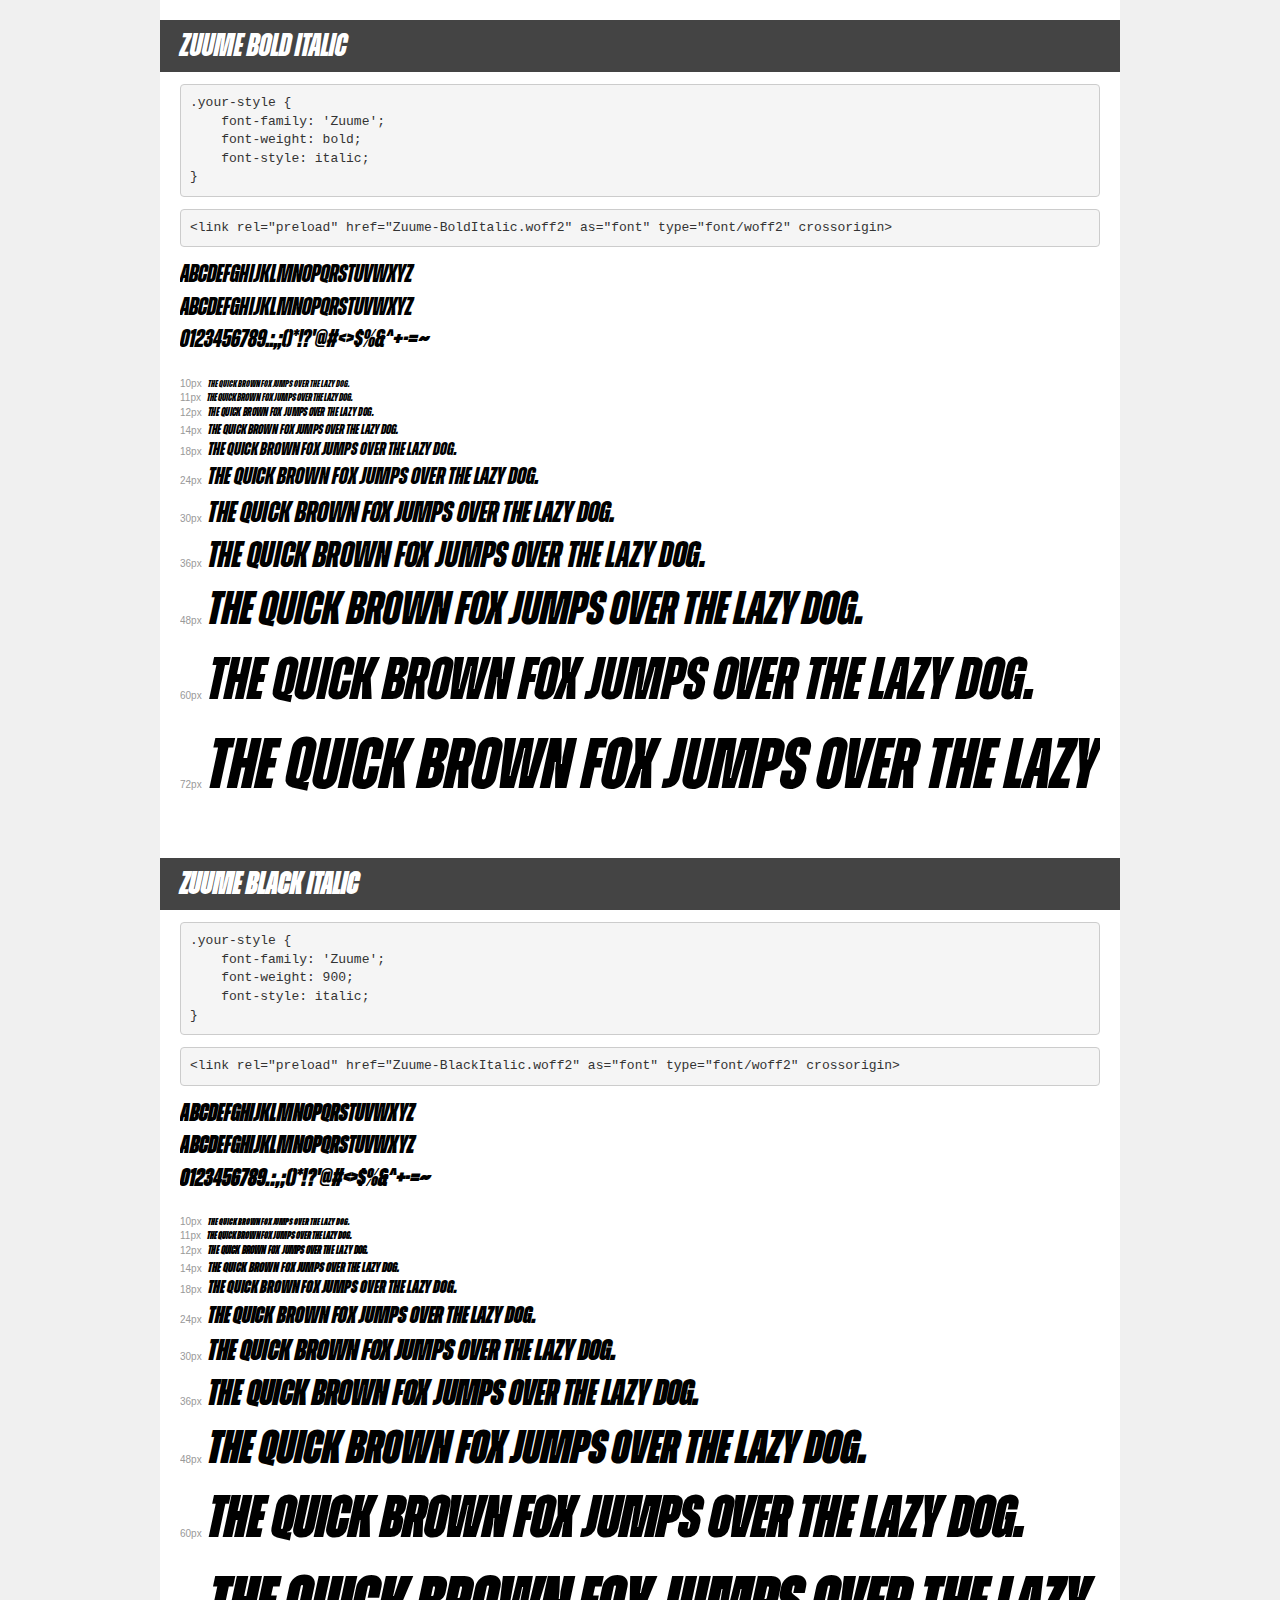
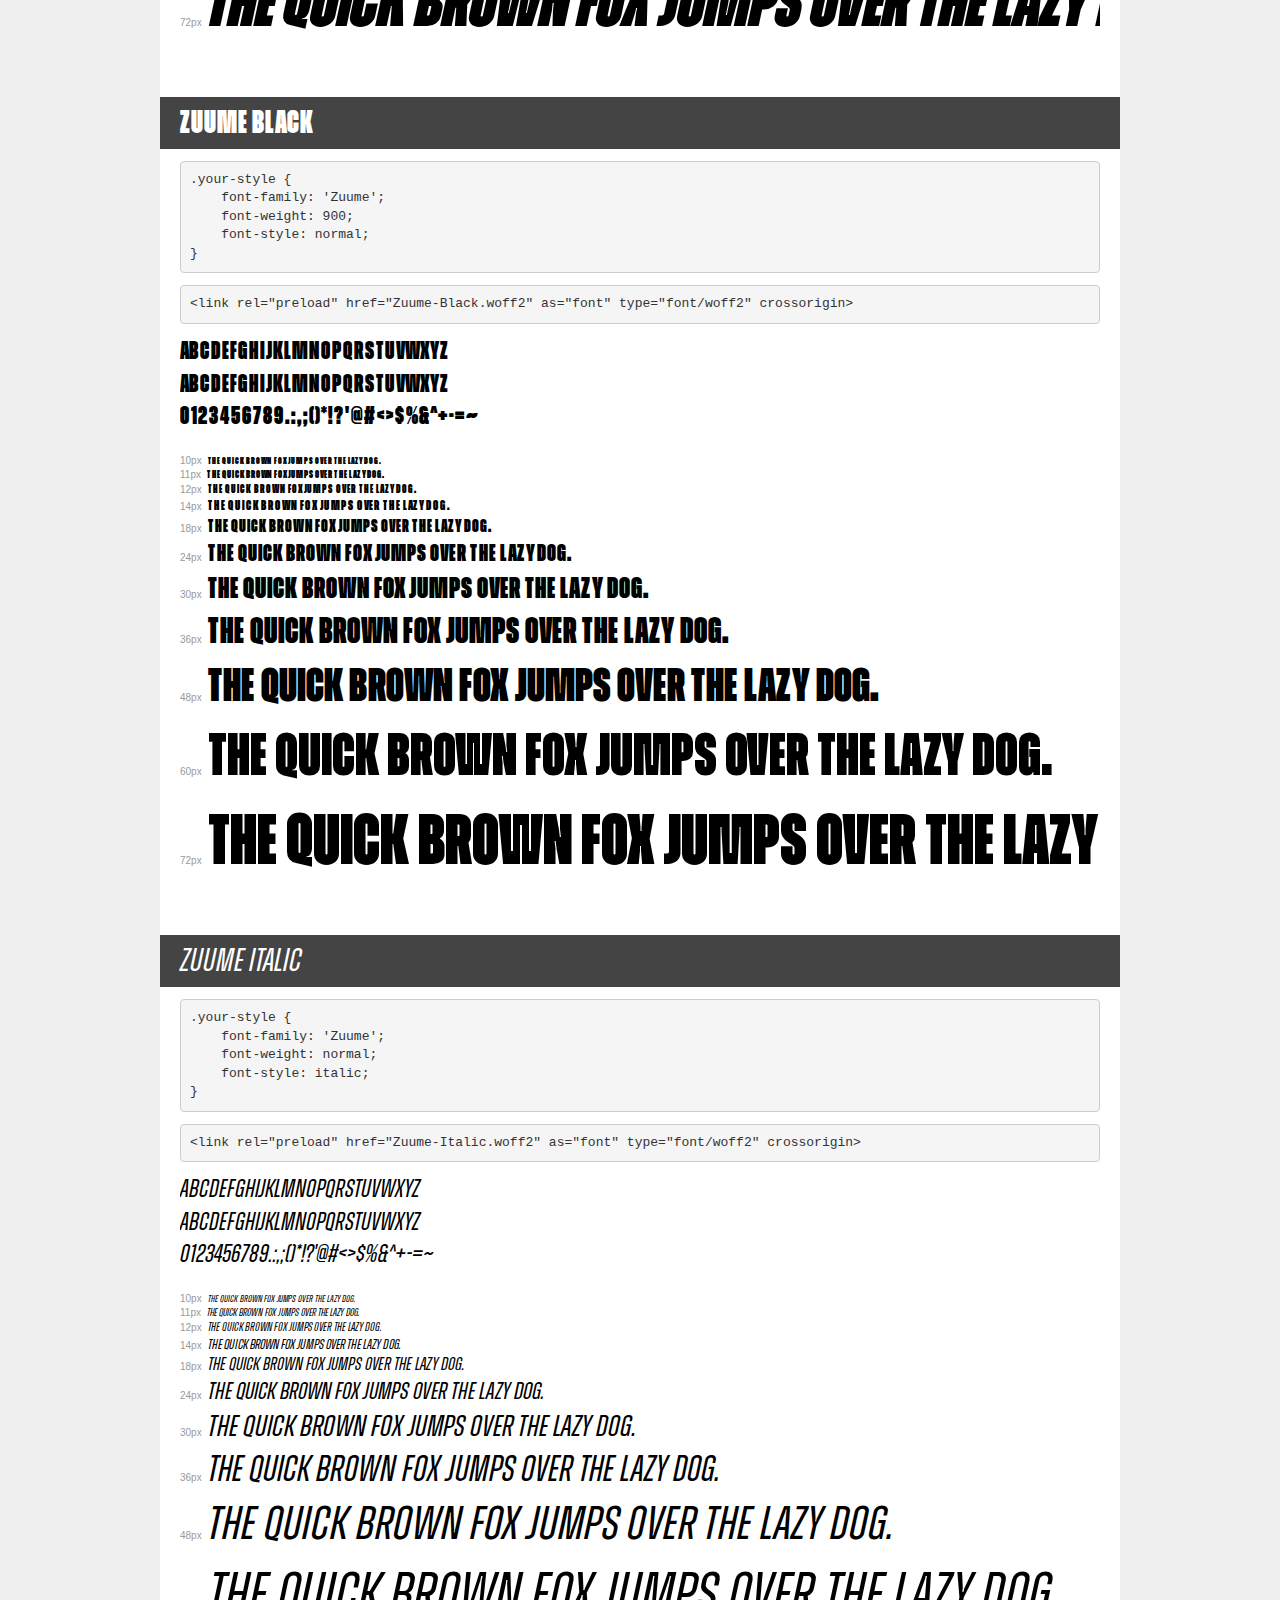
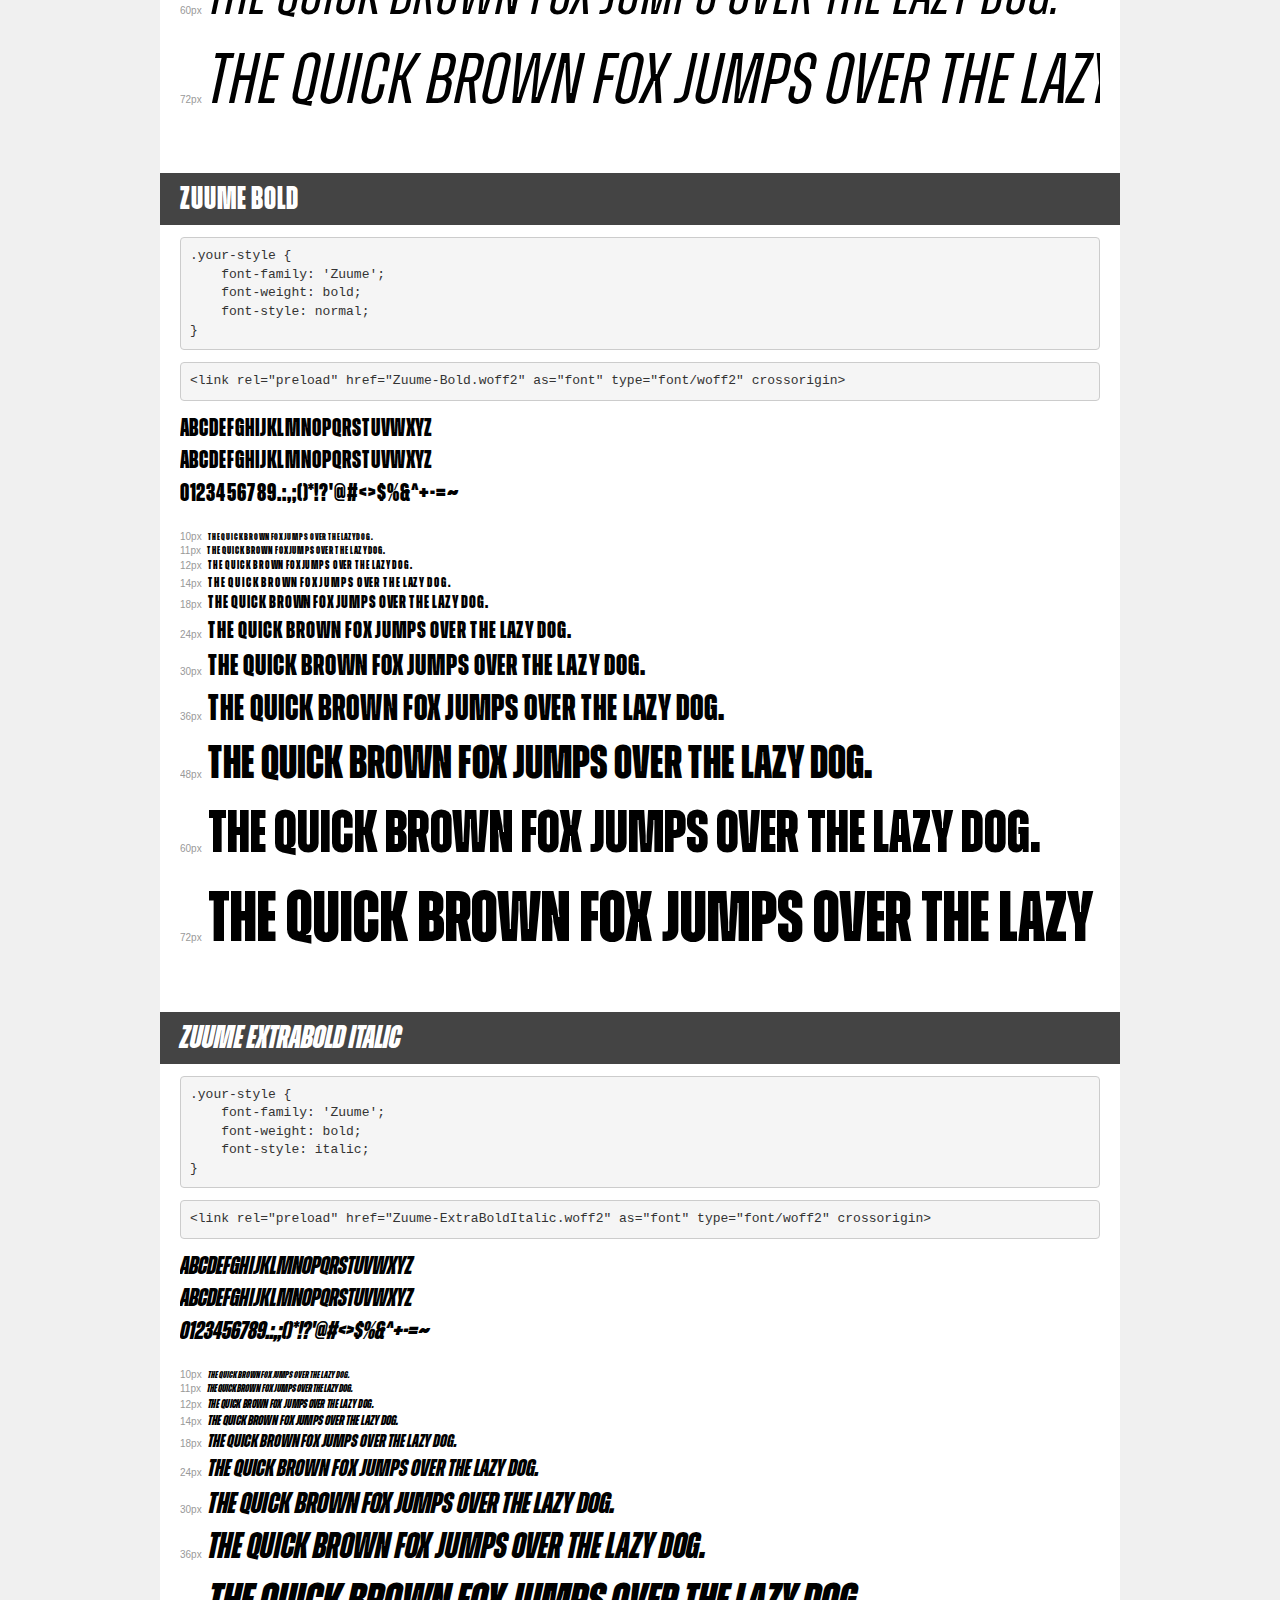
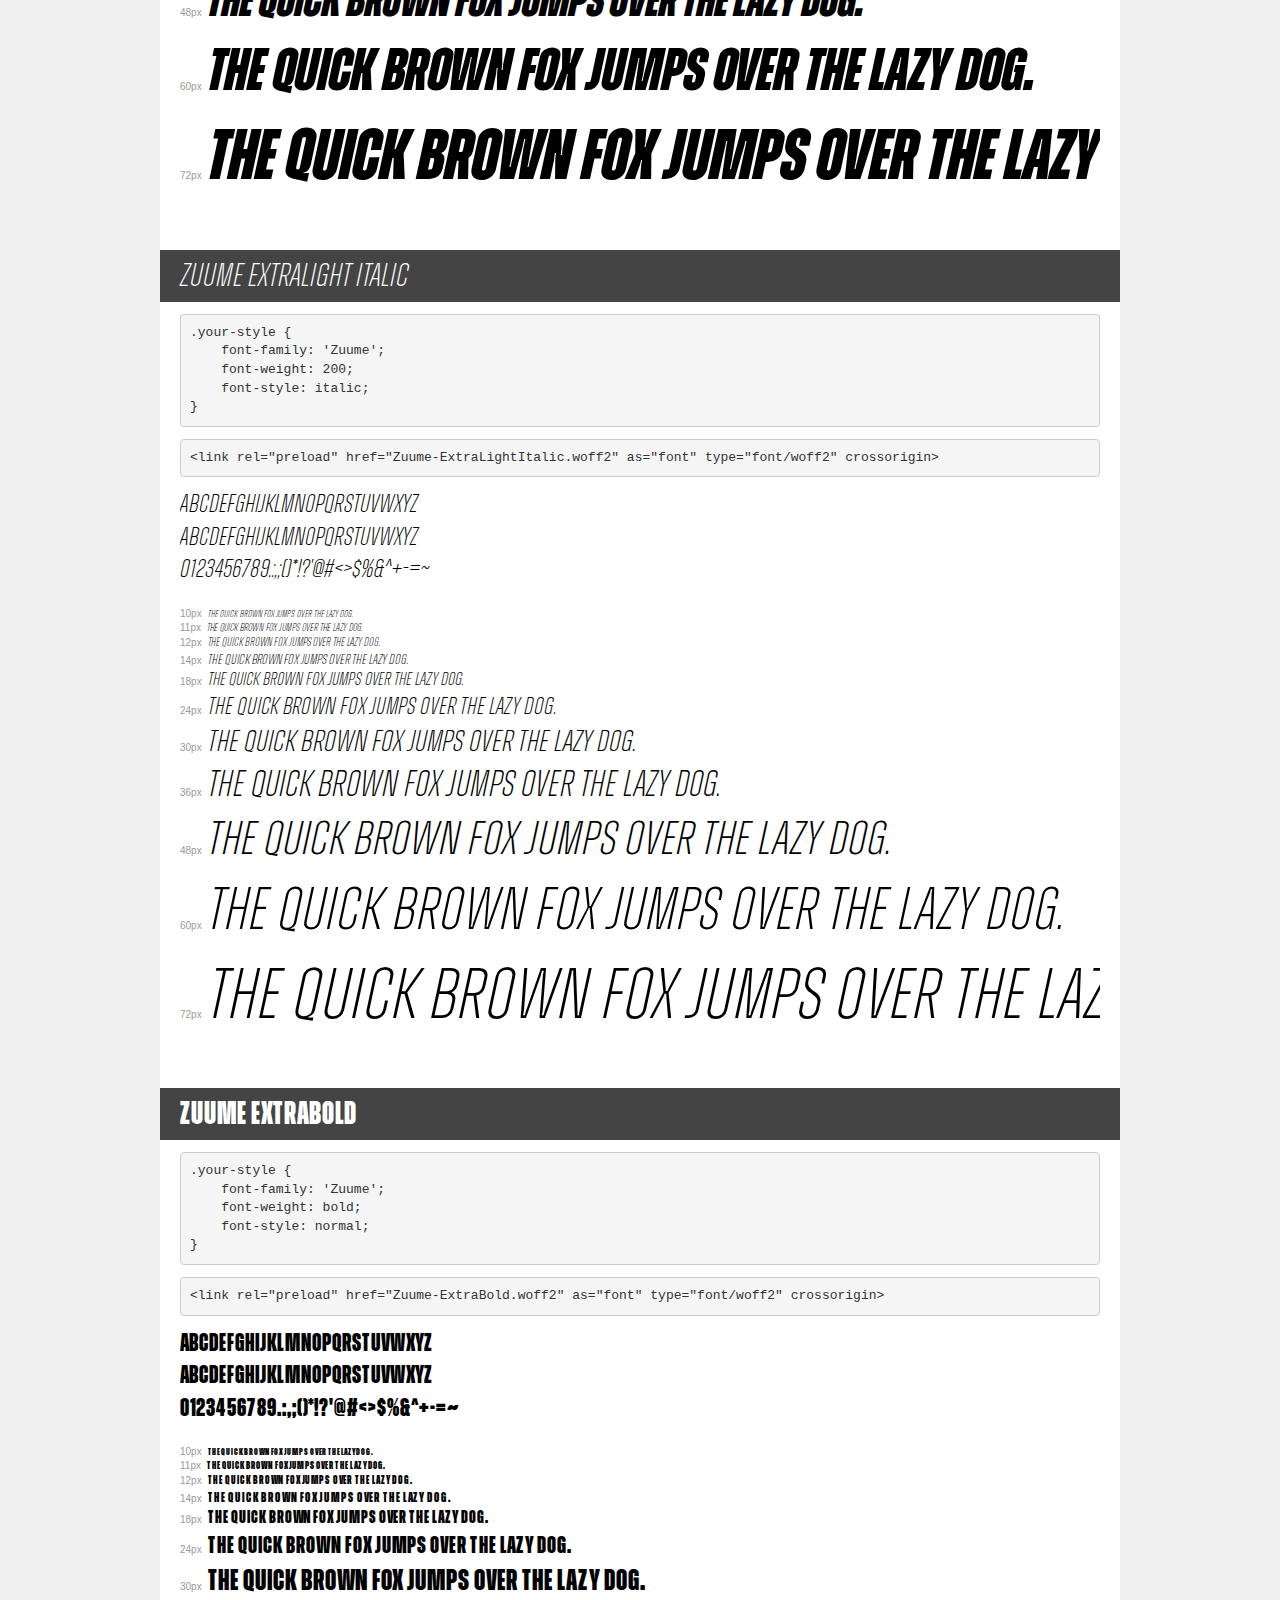
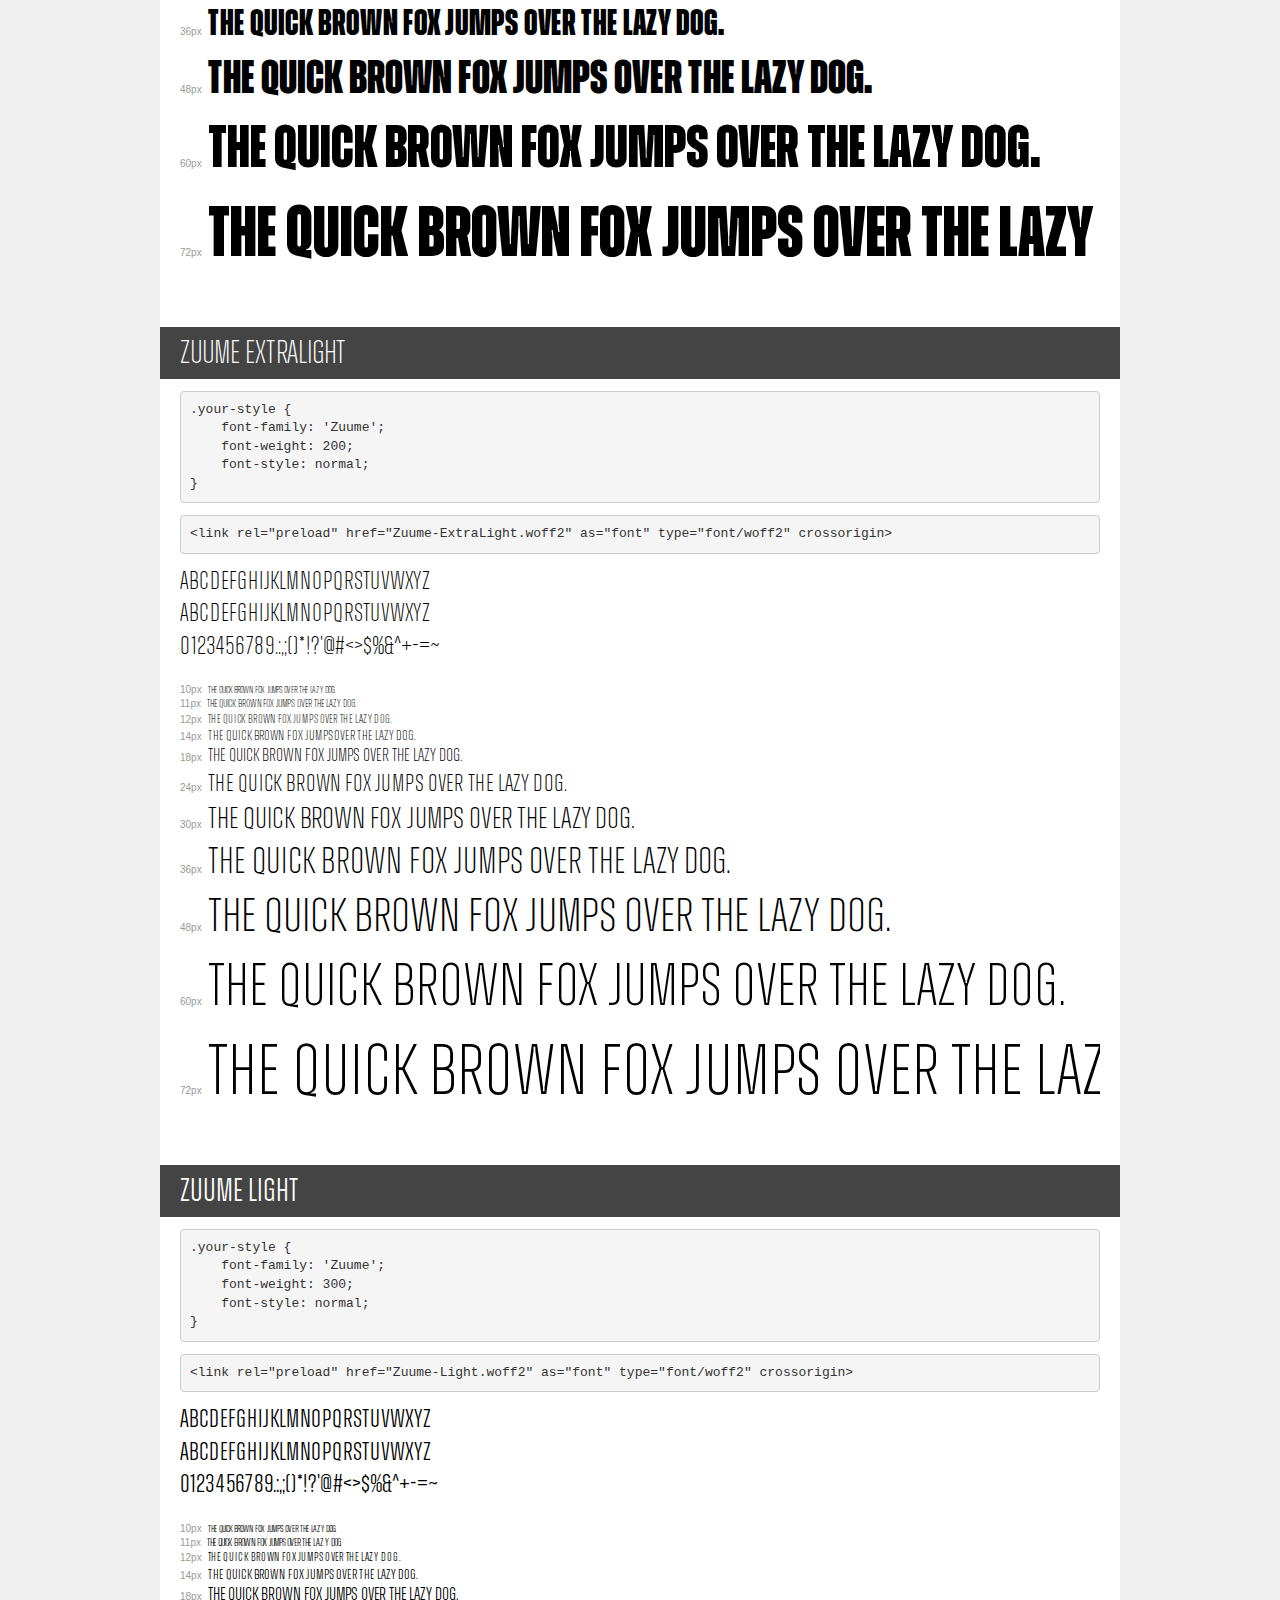
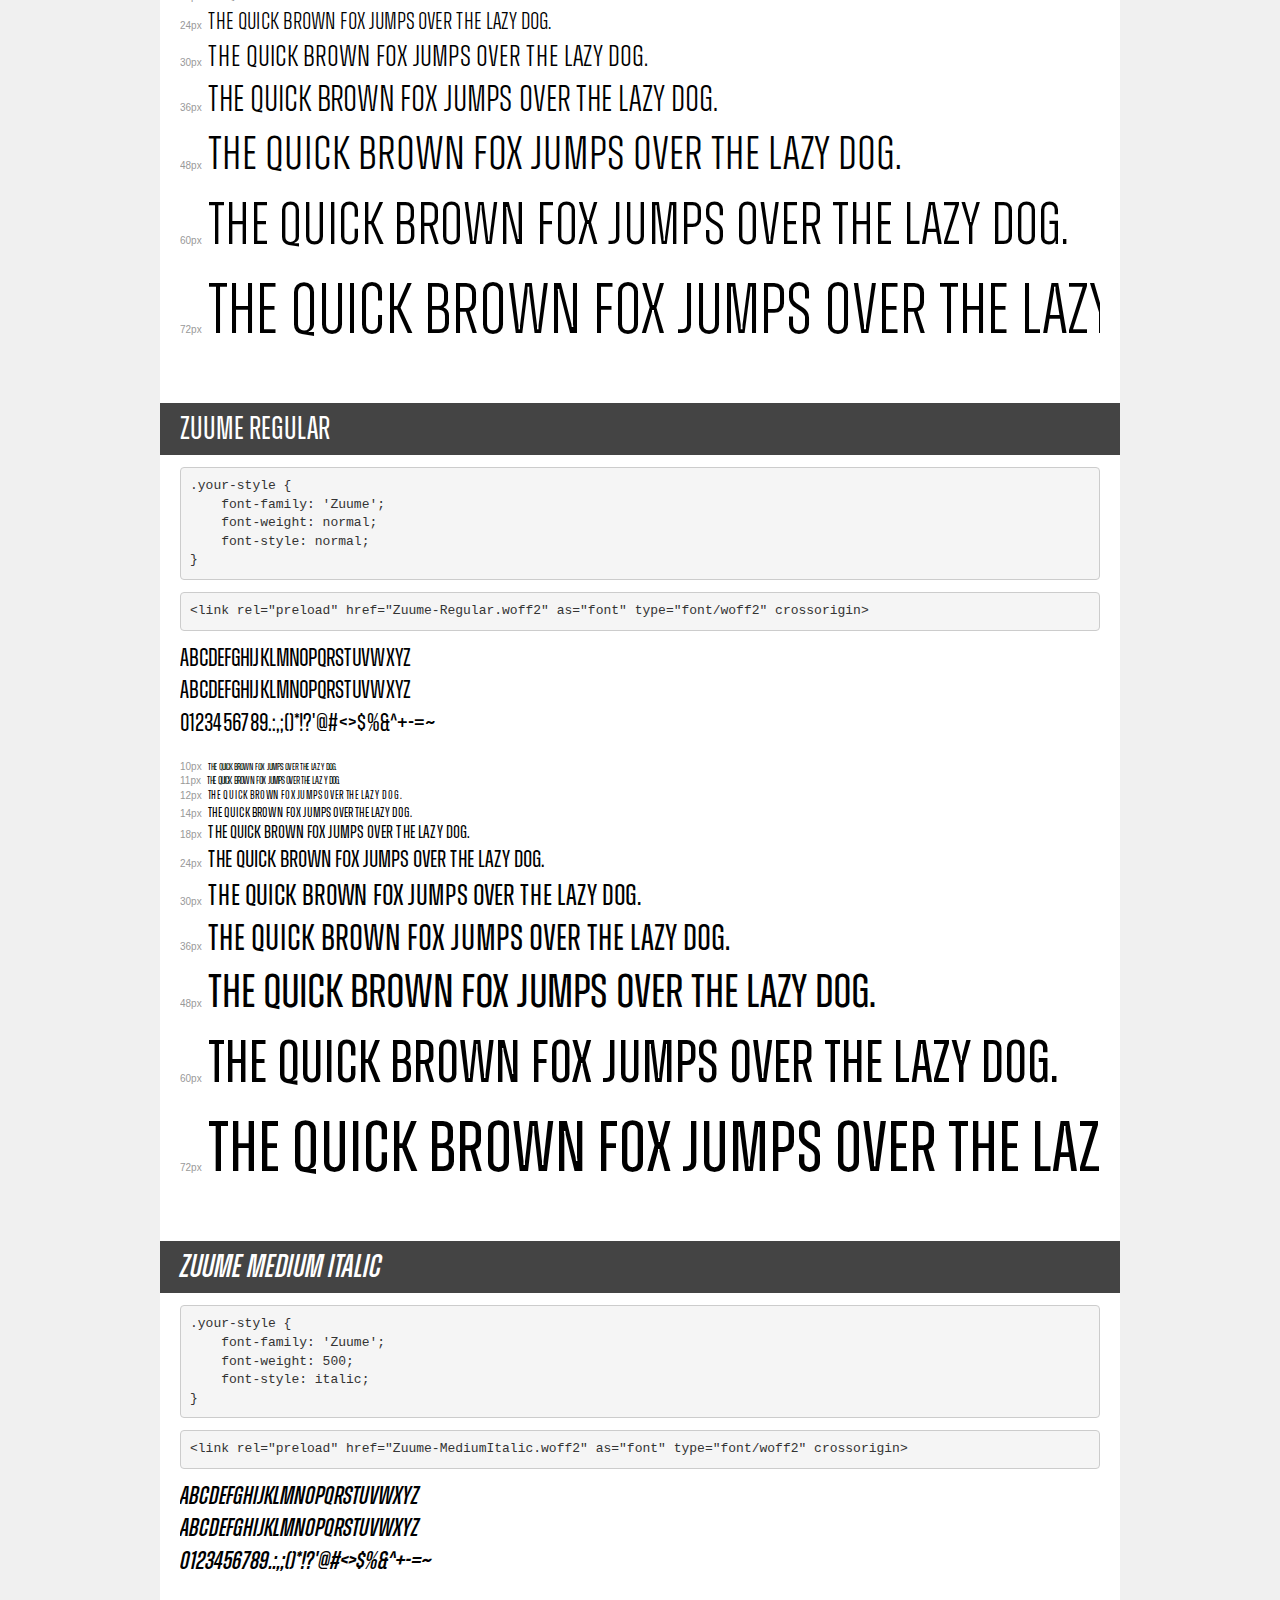
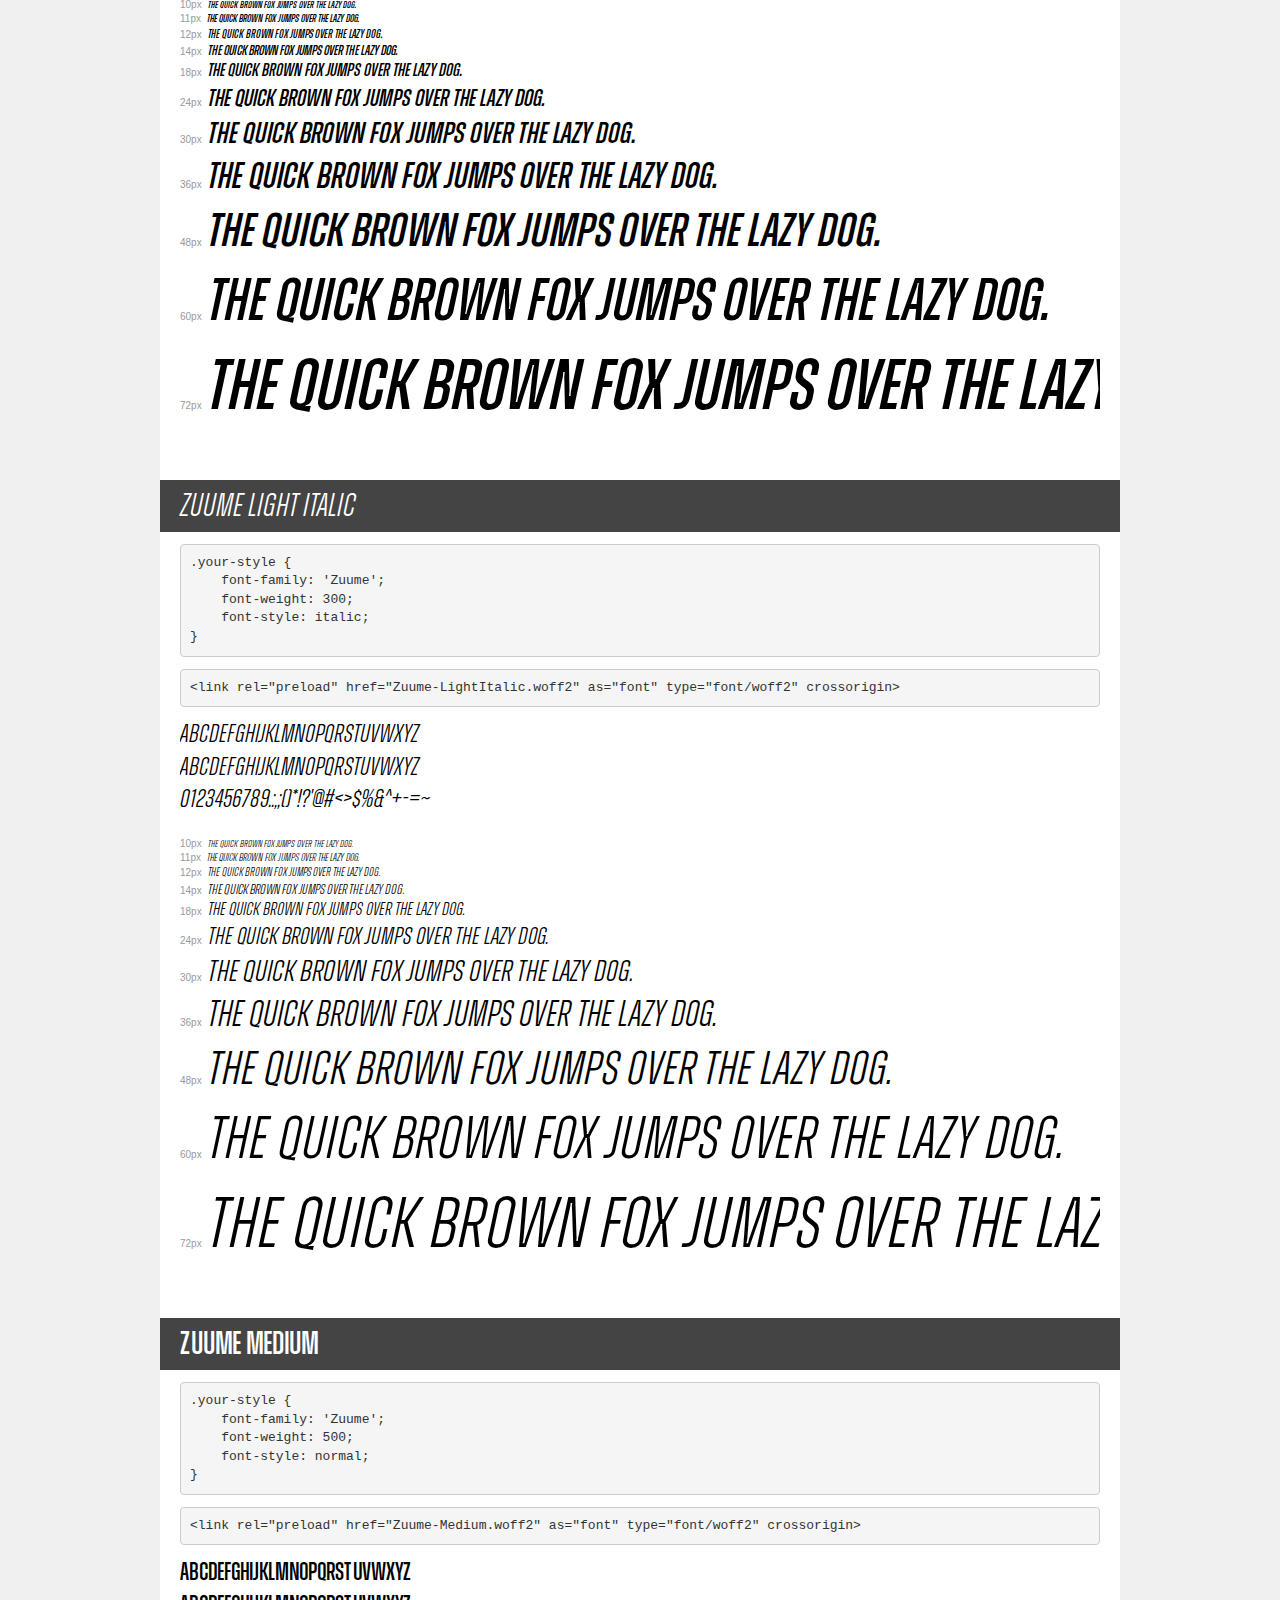
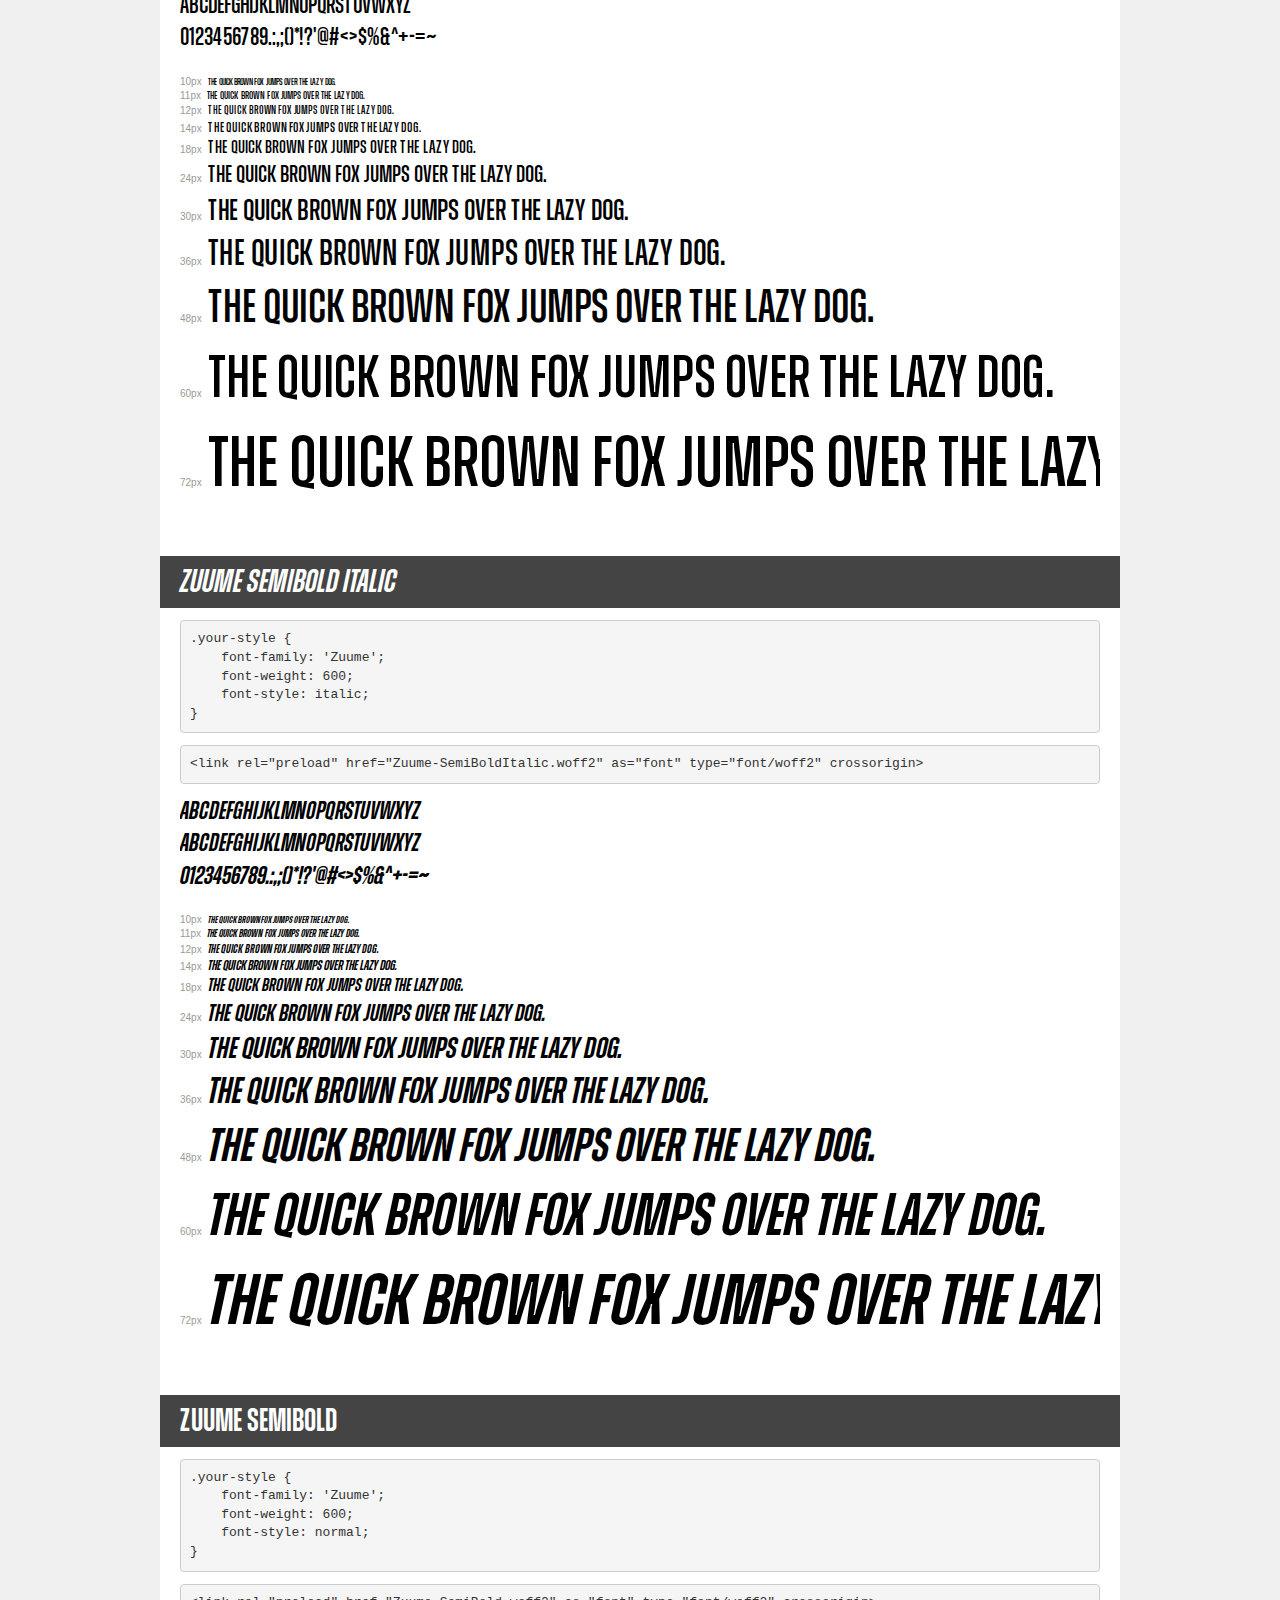
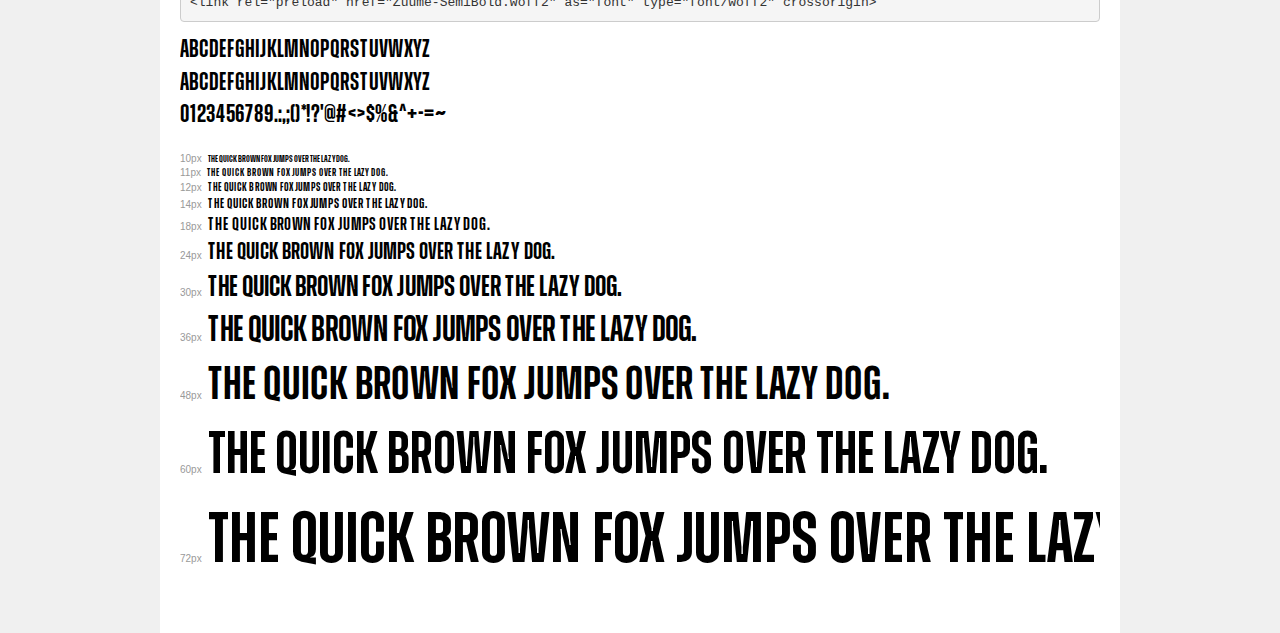
<file: fonts/demo.html>
<!DOCTYPE html>
<html lang="en">
<head>
    <meta charset="utf-8">
    <meta http-equiv="X-UA-Compatible" content="IE=edge">
    <meta name="viewport" content="width=device-width, initial-scale=1">
    <meta name="robots" content="noindex, noarchive">
    <meta name="format-detection" content="telephone=no">
    <title>Transfonter demo</title>
    <link href="stylesheet.css" rel="stylesheet">
    <style>
        /*
        http://meyerweb.com/eric/tools/css/reset/
        v2.0 | 20110126
        License: none (public domain)
        */
        html, body, div, span, applet, object, iframe,
        h1, h2, h3, h4, h5, h6, p, blockquote, pre,
        a, abbr, acronym, address, big, cite, code,
        del, dfn, em, img, ins, kbd, q, s, samp,
        small, strike, strong, sub, sup, tt, var,
        b, u, i, center,
        dl, dt, dd, ol, ul, li,
        fieldset, form, label, legend,
        table, caption, tbody, tfoot, thead, tr, th, td,
        article, aside, canvas, details, embed,
        figure, figcaption, footer, header, hgroup,
        menu, nav, output, ruby, section, summary,
        time, mark, audio, video {
            margin: 0;
            padding: 0;
            border: 0;
            font-size: 100%;
            font: inherit;
            vertical-align: baseline;
        }
        /* HTML5 display-role reset for older browsers */
        article, aside, details, figcaption, figure,
        footer, header, hgroup, menu, nav, section {
            display: block;
        }
        body {
            line-height: 1;
        }
        ol, ul {
            list-style: none;
        }
        blockquote, q {
            quotes: none;
        }
        blockquote:before, blockquote:after,
        q:before, q:after {
            content: '';
            content: none;
        }
        table {
            border-collapse: collapse;
            border-spacing: 0;
        }
        /* demo styles */
        body {
            background: #f0f0f0;
            color: #000;
        }
        .page {
            background: #fff;
            width: 920px;
            margin: 0 auto;
            padding: 20px 20px 0 20px;
            overflow: hidden;
        }
        .font-container {
            overflow-x: auto;
            overflow-y: hidden;
            margin-bottom: 40px;
            line-height: 1.3;
            white-space: nowrap;
            padding-bottom: 5px;
        }
        h1 {
            position: relative;
            background: #444;
            font-size: 32px;
            color: #fff;
            padding: 10px 20px;
            margin: 0 -20px 12px -20px;
        }
        .letters {
            font-size: 25px;
            margin-bottom: 20px;
        }
        .s10:before {
            content: '10px';
        }
        .s11:before {
            content: '11px';
        }
        .s12:before {
            content: '12px';
        }
        .s14:before {
            content: '14px';
        }
        .s18:before {
            content: '18px';
        }
        .s24:before {
            content: '24px';
        }
        .s30:before {
            content: '30px';
        }
        .s36:before {
            content: '36px';
        }
        .s48:before {
            content: '48px';
        }
        .s60:before {
            content: '60px';
        }
        .s72:before {
            content: '72px';
        }
        .s10:before, .s11:before, .s12:before, .s14:before,
        .s18:before, .s24:before, .s30:before, .s36:before,
        .s48:before, .s60:before, .s72:before {
            font-family: Arial, sans-serif;
            font-size: 10px;
            font-weight: normal;
            font-style: normal;
            color: #999;
            padding-right: 6px;
        }
        pre {
            display: block;
            padding: 9px;
            margin: 0 0 12px;
            font-family: Monaco, Menlo, Consolas, "Courier New", monospace;
            font-size: 13px;
            line-height: 1.428571429;
            color: #333;
            font-weight: normal;
            font-style: normal;
            background-color: #f5f5f5;
            border: 1px solid #ccc;
            overflow-x: auto;
            border-radius: 4px;
        }
        /* responsive */
        @media (max-width: 959px) {
            .page {
                width: auto;
                margin: 0;
            }
        }
    </style>
</head>
<body>
<div class="page">
    <div class="demo">
        <h1 style="font-family: 'Zuume'; font-weight: bold; font-style: italic;">Zuume Bold Italic</h1>
        <pre title="Usage">.your-style {
    font-family: 'Zuume';
    font-weight: bold;
    font-style: italic;
}</pre>
        <pre title="Preload (optional)">
&lt;link rel=&quot;preload&quot; href=&quot;Zuume-BoldItalic.woff2&quot; as=&quot;font&quot; type=&quot;font/woff2&quot; crossorigin&gt;</pre>
        <div class="font-container" style="font-family: 'Zuume'; font-weight: bold; font-style: italic;">
            <p class="letters">
                abcdefghijklmnopqrstuvwxyz<br>
ABCDEFGHIJKLMNOPQRSTUVWXYZ<br>
                0123456789.:,;()*!?'@#&lt;&gt;$%&^+-=~
            </p>
            <p class="s10" style="font-size: 10px;">The quick brown fox jumps over the lazy dog.</p>
            <p class="s11" style="font-size: 11px;">The quick brown fox jumps over the lazy dog.</p>
            <p class="s12" style="font-size: 12px;">The quick brown fox jumps over the lazy dog.</p>
            <p class="s14" style="font-size: 14px;">The quick brown fox jumps over the lazy dog.</p>
            <p class="s18" style="font-size: 18px;">The quick brown fox jumps over the lazy dog.</p>
            <p class="s24" style="font-size: 24px;">The quick brown fox jumps over the lazy dog.</p>
            <p class="s30" style="font-size: 30px;">The quick brown fox jumps over the lazy dog.</p>
            <p class="s36" style="font-size: 36px;">The quick brown fox jumps over the lazy dog.</p>
            <p class="s48" style="font-size: 48px;">The quick brown fox jumps over the lazy dog.</p>
            <p class="s60" style="font-size: 60px;">The quick brown fox jumps over the lazy dog.</p>
            <p class="s72" style="font-size: 72px;">The quick brown fox jumps over the lazy dog.</p>
        </div>
    </div>

    <div class="demo">
        <h1 style="font-family: 'Zuume'; font-weight: 900; font-style: italic;">Zuume Black Italic</h1>
        <pre title="Usage">.your-style {
    font-family: 'Zuume';
    font-weight: 900;
    font-style: italic;
}</pre>
        <pre title="Preload (optional)">
&lt;link rel=&quot;preload&quot; href=&quot;Zuume-BlackItalic.woff2&quot; as=&quot;font&quot; type=&quot;font/woff2&quot; crossorigin&gt;</pre>
        <div class="font-container" style="font-family: 'Zuume'; font-weight: 900; font-style: italic;">
            <p class="letters">
                abcdefghijklmnopqrstuvwxyz<br>
ABCDEFGHIJKLMNOPQRSTUVWXYZ<br>
                0123456789.:,;()*!?'@#&lt;&gt;$%&^+-=~
            </p>
            <p class="s10" style="font-size: 10px;">The quick brown fox jumps over the lazy dog.</p>
            <p class="s11" style="font-size: 11px;">The quick brown fox jumps over the lazy dog.</p>
            <p class="s12" style="font-size: 12px;">The quick brown fox jumps over the lazy dog.</p>
            <p class="s14" style="font-size: 14px;">The quick brown fox jumps over the lazy dog.</p>
            <p class="s18" style="font-size: 18px;">The quick brown fox jumps over the lazy dog.</p>
            <p class="s24" style="font-size: 24px;">The quick brown fox jumps over the lazy dog.</p>
            <p class="s30" style="font-size: 30px;">The quick brown fox jumps over the lazy dog.</p>
            <p class="s36" style="font-size: 36px;">The quick brown fox jumps over the lazy dog.</p>
            <p class="s48" style="font-size: 48px;">The quick brown fox jumps over the lazy dog.</p>
            <p class="s60" style="font-size: 60px;">The quick brown fox jumps over the lazy dog.</p>
            <p class="s72" style="font-size: 72px;">The quick brown fox jumps over the lazy dog.</p>
        </div>
    </div>

    <div class="demo">
        <h1 style="font-family: 'Zuume'; font-weight: 900; font-style: normal;">Zuume Black</h1>
        <pre title="Usage">.your-style {
    font-family: 'Zuume';
    font-weight: 900;
    font-style: normal;
}</pre>
        <pre title="Preload (optional)">
&lt;link rel=&quot;preload&quot; href=&quot;Zuume-Black.woff2&quot; as=&quot;font&quot; type=&quot;font/woff2&quot; crossorigin&gt;</pre>
        <div class="font-container" style="font-family: 'Zuume'; font-weight: 900; font-style: normal;">
            <p class="letters">
                abcdefghijklmnopqrstuvwxyz<br>
ABCDEFGHIJKLMNOPQRSTUVWXYZ<br>
                0123456789.:,;()*!?'@#&lt;&gt;$%&^+-=~
            </p>
            <p class="s10" style="font-size: 10px;">The quick brown fox jumps over the lazy dog.</p>
            <p class="s11" style="font-size: 11px;">The quick brown fox jumps over the lazy dog.</p>
            <p class="s12" style="font-size: 12px;">The quick brown fox jumps over the lazy dog.</p>
            <p class="s14" style="font-size: 14px;">The quick brown fox jumps over the lazy dog.</p>
            <p class="s18" style="font-size: 18px;">The quick brown fox jumps over the lazy dog.</p>
            <p class="s24" style="font-size: 24px;">The quick brown fox jumps over the lazy dog.</p>
            <p class="s30" style="font-size: 30px;">The quick brown fox jumps over the lazy dog.</p>
            <p class="s36" style="font-size: 36px;">The quick brown fox jumps over the lazy dog.</p>
            <p class="s48" style="font-size: 48px;">The quick brown fox jumps over the lazy dog.</p>
            <p class="s60" style="font-size: 60px;">The quick brown fox jumps over the lazy dog.</p>
            <p class="s72" style="font-size: 72px;">The quick brown fox jumps over the lazy dog.</p>
        </div>
    </div>

    <div class="demo">
        <h1 style="font-family: 'Zuume'; font-weight: normal; font-style: italic;">Zuume Italic</h1>
        <pre title="Usage">.your-style {
    font-family: 'Zuume';
    font-weight: normal;
    font-style: italic;
}</pre>
        <pre title="Preload (optional)">
&lt;link rel=&quot;preload&quot; href=&quot;Zuume-Italic.woff2&quot; as=&quot;font&quot; type=&quot;font/woff2&quot; crossorigin&gt;</pre>
        <div class="font-container" style="font-family: 'Zuume'; font-weight: normal; font-style: italic;">
            <p class="letters">
                abcdefghijklmnopqrstuvwxyz<br>
ABCDEFGHIJKLMNOPQRSTUVWXYZ<br>
                0123456789.:,;()*!?'@#&lt;&gt;$%&^+-=~
            </p>
            <p class="s10" style="font-size: 10px;">The quick brown fox jumps over the lazy dog.</p>
            <p class="s11" style="font-size: 11px;">The quick brown fox jumps over the lazy dog.</p>
            <p class="s12" style="font-size: 12px;">The quick brown fox jumps over the lazy dog.</p>
            <p class="s14" style="font-size: 14px;">The quick brown fox jumps over the lazy dog.</p>
            <p class="s18" style="font-size: 18px;">The quick brown fox jumps over the lazy dog.</p>
            <p class="s24" style="font-size: 24px;">The quick brown fox jumps over the lazy dog.</p>
            <p class="s30" style="font-size: 30px;">The quick brown fox jumps over the lazy dog.</p>
            <p class="s36" style="font-size: 36px;">The quick brown fox jumps over the lazy dog.</p>
            <p class="s48" style="font-size: 48px;">The quick brown fox jumps over the lazy dog.</p>
            <p class="s60" style="font-size: 60px;">The quick brown fox jumps over the lazy dog.</p>
            <p class="s72" style="font-size: 72px;">The quick brown fox jumps over the lazy dog.</p>
        </div>
    </div>

    <div class="demo">
        <h1 style="font-family: 'Zuume'; font-weight: bold; font-style: normal;">Zuume Bold</h1>
        <pre title="Usage">.your-style {
    font-family: 'Zuume';
    font-weight: bold;
    font-style: normal;
}</pre>
        <pre title="Preload (optional)">
&lt;link rel=&quot;preload&quot; href=&quot;Zuume-Bold.woff2&quot; as=&quot;font&quot; type=&quot;font/woff2&quot; crossorigin&gt;</pre>
        <div class="font-container" style="font-family: 'Zuume'; font-weight: bold; font-style: normal;">
            <p class="letters">
                abcdefghijklmnopqrstuvwxyz<br>
ABCDEFGHIJKLMNOPQRSTUVWXYZ<br>
                0123456789.:,;()*!?'@#&lt;&gt;$%&^+-=~
            </p>
            <p class="s10" style="font-size: 10px;">The quick brown fox jumps over the lazy dog.</p>
            <p class="s11" style="font-size: 11px;">The quick brown fox jumps over the lazy dog.</p>
            <p class="s12" style="font-size: 12px;">The quick brown fox jumps over the lazy dog.</p>
            <p class="s14" style="font-size: 14px;">The quick brown fox jumps over the lazy dog.</p>
            <p class="s18" style="font-size: 18px;">The quick brown fox jumps over the lazy dog.</p>
            <p class="s24" style="font-size: 24px;">The quick brown fox jumps over the lazy dog.</p>
            <p class="s30" style="font-size: 30px;">The quick brown fox jumps over the lazy dog.</p>
            <p class="s36" style="font-size: 36px;">The quick brown fox jumps over the lazy dog.</p>
            <p class="s48" style="font-size: 48px;">The quick brown fox jumps over the lazy dog.</p>
            <p class="s60" style="font-size: 60px;">The quick brown fox jumps over the lazy dog.</p>
            <p class="s72" style="font-size: 72px;">The quick brown fox jumps over the lazy dog.</p>
        </div>
    </div>

    <div class="demo">
        <h1 style="font-family: 'Zuume'; font-weight: bold; font-style: italic;">Zuume ExtraBold Italic</h1>
        <pre title="Usage">.your-style {
    font-family: 'Zuume';
    font-weight: bold;
    font-style: italic;
}</pre>
        <pre title="Preload (optional)">
&lt;link rel=&quot;preload&quot; href=&quot;Zuume-ExtraBoldItalic.woff2&quot; as=&quot;font&quot; type=&quot;font/woff2&quot; crossorigin&gt;</pre>
        <div class="font-container" style="font-family: 'Zuume'; font-weight: bold; font-style: italic;">
            <p class="letters">
                abcdefghijklmnopqrstuvwxyz<br>
ABCDEFGHIJKLMNOPQRSTUVWXYZ<br>
                0123456789.:,;()*!?'@#&lt;&gt;$%&^+-=~
            </p>
            <p class="s10" style="font-size: 10px;">The quick brown fox jumps over the lazy dog.</p>
            <p class="s11" style="font-size: 11px;">The quick brown fox jumps over the lazy dog.</p>
            <p class="s12" style="font-size: 12px;">The quick brown fox jumps over the lazy dog.</p>
            <p class="s14" style="font-size: 14px;">The quick brown fox jumps over the lazy dog.</p>
            <p class="s18" style="font-size: 18px;">The quick brown fox jumps over the lazy dog.</p>
            <p class="s24" style="font-size: 24px;">The quick brown fox jumps over the lazy dog.</p>
            <p class="s30" style="font-size: 30px;">The quick brown fox jumps over the lazy dog.</p>
            <p class="s36" style="font-size: 36px;">The quick brown fox jumps over the lazy dog.</p>
            <p class="s48" style="font-size: 48px;">The quick brown fox jumps over the lazy dog.</p>
            <p class="s60" style="font-size: 60px;">The quick brown fox jumps over the lazy dog.</p>
            <p class="s72" style="font-size: 72px;">The quick brown fox jumps over the lazy dog.</p>
        </div>
    </div>

    <div class="demo">
        <h1 style="font-family: 'Zuume'; font-weight: 200; font-style: italic;">Zuume ExtraLight Italic</h1>
        <pre title="Usage">.your-style {
    font-family: 'Zuume';
    font-weight: 200;
    font-style: italic;
}</pre>
        <pre title="Preload (optional)">
&lt;link rel=&quot;preload&quot; href=&quot;Zuume-ExtraLightItalic.woff2&quot; as=&quot;font&quot; type=&quot;font/woff2&quot; crossorigin&gt;</pre>
        <div class="font-container" style="font-family: 'Zuume'; font-weight: 200; font-style: italic;">
            <p class="letters">
                abcdefghijklmnopqrstuvwxyz<br>
ABCDEFGHIJKLMNOPQRSTUVWXYZ<br>
                0123456789.:,;()*!?'@#&lt;&gt;$%&^+-=~
            </p>
            <p class="s10" style="font-size: 10px;">The quick brown fox jumps over the lazy dog.</p>
            <p class="s11" style="font-size: 11px;">The quick brown fox jumps over the lazy dog.</p>
            <p class="s12" style="font-size: 12px;">The quick brown fox jumps over the lazy dog.</p>
            <p class="s14" style="font-size: 14px;">The quick brown fox jumps over the lazy dog.</p>
            <p class="s18" style="font-size: 18px;">The quick brown fox jumps over the lazy dog.</p>
            <p class="s24" style="font-size: 24px;">The quick brown fox jumps over the lazy dog.</p>
            <p class="s30" style="font-size: 30px;">The quick brown fox jumps over the lazy dog.</p>
            <p class="s36" style="font-size: 36px;">The quick brown fox jumps over the lazy dog.</p>
            <p class="s48" style="font-size: 48px;">The quick brown fox jumps over the lazy dog.</p>
            <p class="s60" style="font-size: 60px;">The quick brown fox jumps over the lazy dog.</p>
            <p class="s72" style="font-size: 72px;">The quick brown fox jumps over the lazy dog.</p>
        </div>
    </div>

    <div class="demo">
        <h1 style="font-family: 'Zuume'; font-weight: bold; font-style: normal;">Zuume ExtraBold</h1>
        <pre title="Usage">.your-style {
    font-family: 'Zuume';
    font-weight: bold;
    font-style: normal;
}</pre>
        <pre title="Preload (optional)">
&lt;link rel=&quot;preload&quot; href=&quot;Zuume-ExtraBold.woff2&quot; as=&quot;font&quot; type=&quot;font/woff2&quot; crossorigin&gt;</pre>
        <div class="font-container" style="font-family: 'Zuume'; font-weight: bold; font-style: normal;">
            <p class="letters">
                abcdefghijklmnopqrstuvwxyz<br>
ABCDEFGHIJKLMNOPQRSTUVWXYZ<br>
                0123456789.:,;()*!?'@#&lt;&gt;$%&^+-=~
            </p>
            <p class="s10" style="font-size: 10px;">The quick brown fox jumps over the lazy dog.</p>
            <p class="s11" style="font-size: 11px;">The quick brown fox jumps over the lazy dog.</p>
            <p class="s12" style="font-size: 12px;">The quick brown fox jumps over the lazy dog.</p>
            <p class="s14" style="font-size: 14px;">The quick brown fox jumps over the lazy dog.</p>
            <p class="s18" style="font-size: 18px;">The quick brown fox jumps over the lazy dog.</p>
            <p class="s24" style="font-size: 24px;">The quick brown fox jumps over the lazy dog.</p>
            <p class="s30" style="font-size: 30px;">The quick brown fox jumps over the lazy dog.</p>
            <p class="s36" style="font-size: 36px;">The quick brown fox jumps over the lazy dog.</p>
            <p class="s48" style="font-size: 48px;">The quick brown fox jumps over the lazy dog.</p>
            <p class="s60" style="font-size: 60px;">The quick brown fox jumps over the lazy dog.</p>
            <p class="s72" style="font-size: 72px;">The quick brown fox jumps over the lazy dog.</p>
        </div>
    </div>

    <div class="demo">
        <h1 style="font-family: 'Zuume'; font-weight: 200; font-style: normal;">Zuume ExtraLight</h1>
        <pre title="Usage">.your-style {
    font-family: 'Zuume';
    font-weight: 200;
    font-style: normal;
}</pre>
        <pre title="Preload (optional)">
&lt;link rel=&quot;preload&quot; href=&quot;Zuume-ExtraLight.woff2&quot; as=&quot;font&quot; type=&quot;font/woff2&quot; crossorigin&gt;</pre>
        <div class="font-container" style="font-family: 'Zuume'; font-weight: 200; font-style: normal;">
            <p class="letters">
                abcdefghijklmnopqrstuvwxyz<br>
ABCDEFGHIJKLMNOPQRSTUVWXYZ<br>
                0123456789.:,;()*!?'@#&lt;&gt;$%&^+-=~
            </p>
            <p class="s10" style="font-size: 10px;">The quick brown fox jumps over the lazy dog.</p>
            <p class="s11" style="font-size: 11px;">The quick brown fox jumps over the lazy dog.</p>
            <p class="s12" style="font-size: 12px;">The quick brown fox jumps over the lazy dog.</p>
            <p class="s14" style="font-size: 14px;">The quick brown fox jumps over the lazy dog.</p>
            <p class="s18" style="font-size: 18px;">The quick brown fox jumps over the lazy dog.</p>
            <p class="s24" style="font-size: 24px;">The quick brown fox jumps over the lazy dog.</p>
            <p class="s30" style="font-size: 30px;">The quick brown fox jumps over the lazy dog.</p>
            <p class="s36" style="font-size: 36px;">The quick brown fox jumps over the lazy dog.</p>
            <p class="s48" style="font-size: 48px;">The quick brown fox jumps over the lazy dog.</p>
            <p class="s60" style="font-size: 60px;">The quick brown fox jumps over the lazy dog.</p>
            <p class="s72" style="font-size: 72px;">The quick brown fox jumps over the lazy dog.</p>
        </div>
    </div>

    <div class="demo">
        <h1 style="font-family: 'Zuume'; font-weight: 300; font-style: normal;">Zuume Light</h1>
        <pre title="Usage">.your-style {
    font-family: 'Zuume';
    font-weight: 300;
    font-style: normal;
}</pre>
        <pre title="Preload (optional)">
&lt;link rel=&quot;preload&quot; href=&quot;Zuume-Light.woff2&quot; as=&quot;font&quot; type=&quot;font/woff2&quot; crossorigin&gt;</pre>
        <div class="font-container" style="font-family: 'Zuume'; font-weight: 300; font-style: normal;">
            <p class="letters">
                abcdefghijklmnopqrstuvwxyz<br>
ABCDEFGHIJKLMNOPQRSTUVWXYZ<br>
                0123456789.:,;()*!?'@#&lt;&gt;$%&^+-=~
            </p>
            <p class="s10" style="font-size: 10px;">The quick brown fox jumps over the lazy dog.</p>
            <p class="s11" style="font-size: 11px;">The quick brown fox jumps over the lazy dog.</p>
            <p class="s12" style="font-size: 12px;">The quick brown fox jumps over the lazy dog.</p>
            <p class="s14" style="font-size: 14px;">The quick brown fox jumps over the lazy dog.</p>
            <p class="s18" style="font-size: 18px;">The quick brown fox jumps over the lazy dog.</p>
            <p class="s24" style="font-size: 24px;">The quick brown fox jumps over the lazy dog.</p>
            <p class="s30" style="font-size: 30px;">The quick brown fox jumps over the lazy dog.</p>
            <p class="s36" style="font-size: 36px;">The quick brown fox jumps over the lazy dog.</p>
            <p class="s48" style="font-size: 48px;">The quick brown fox jumps over the lazy dog.</p>
            <p class="s60" style="font-size: 60px;">The quick brown fox jumps over the lazy dog.</p>
            <p class="s72" style="font-size: 72px;">The quick brown fox jumps over the lazy dog.</p>
        </div>
    </div>

    <div class="demo">
        <h1 style="font-family: 'Zuume'; font-weight: normal; font-style: normal;">Zuume Regular</h1>
        <pre title="Usage">.your-style {
    font-family: 'Zuume';
    font-weight: normal;
    font-style: normal;
}</pre>
        <pre title="Preload (optional)">
&lt;link rel=&quot;preload&quot; href=&quot;Zuume-Regular.woff2&quot; as=&quot;font&quot; type=&quot;font/woff2&quot; crossorigin&gt;</pre>
        <div class="font-container" style="font-family: 'Zuume'; font-weight: normal; font-style: normal;">
            <p class="letters">
                abcdefghijklmnopqrstuvwxyz<br>
ABCDEFGHIJKLMNOPQRSTUVWXYZ<br>
                0123456789.:,;()*!?'@#&lt;&gt;$%&^+-=~
            </p>
            <p class="s10" style="font-size: 10px;">The quick brown fox jumps over the lazy dog.</p>
            <p class="s11" style="font-size: 11px;">The quick brown fox jumps over the lazy dog.</p>
            <p class="s12" style="font-size: 12px;">The quick brown fox jumps over the lazy dog.</p>
            <p class="s14" style="font-size: 14px;">The quick brown fox jumps over the lazy dog.</p>
            <p class="s18" style="font-size: 18px;">The quick brown fox jumps over the lazy dog.</p>
            <p class="s24" style="font-size: 24px;">The quick brown fox jumps over the lazy dog.</p>
            <p class="s30" style="font-size: 30px;">The quick brown fox jumps over the lazy dog.</p>
            <p class="s36" style="font-size: 36px;">The quick brown fox jumps over the lazy dog.</p>
            <p class="s48" style="font-size: 48px;">The quick brown fox jumps over the lazy dog.</p>
            <p class="s60" style="font-size: 60px;">The quick brown fox jumps over the lazy dog.</p>
            <p class="s72" style="font-size: 72px;">The quick brown fox jumps over the lazy dog.</p>
        </div>
    </div>

    <div class="demo">
        <h1 style="font-family: 'Zuume'; font-weight: 500; font-style: italic;">Zuume Medium Italic</h1>
        <pre title="Usage">.your-style {
    font-family: 'Zuume';
    font-weight: 500;
    font-style: italic;
}</pre>
        <pre title="Preload (optional)">
&lt;link rel=&quot;preload&quot; href=&quot;Zuume-MediumItalic.woff2&quot; as=&quot;font&quot; type=&quot;font/woff2&quot; crossorigin&gt;</pre>
        <div class="font-container" style="font-family: 'Zuume'; font-weight: 500; font-style: italic;">
            <p class="letters">
                abcdefghijklmnopqrstuvwxyz<br>
ABCDEFGHIJKLMNOPQRSTUVWXYZ<br>
                0123456789.:,;()*!?'@#&lt;&gt;$%&^+-=~
            </p>
            <p class="s10" style="font-size: 10px;">The quick brown fox jumps over the lazy dog.</p>
            <p class="s11" style="font-size: 11px;">The quick brown fox jumps over the lazy dog.</p>
            <p class="s12" style="font-size: 12px;">The quick brown fox jumps over the lazy dog.</p>
            <p class="s14" style="font-size: 14px;">The quick brown fox jumps over the lazy dog.</p>
            <p class="s18" style="font-size: 18px;">The quick brown fox jumps over the lazy dog.</p>
            <p class="s24" style="font-size: 24px;">The quick brown fox jumps over the lazy dog.</p>
            <p class="s30" style="font-size: 30px;">The quick brown fox jumps over the lazy dog.</p>
            <p class="s36" style="font-size: 36px;">The quick brown fox jumps over the lazy dog.</p>
            <p class="s48" style="font-size: 48px;">The quick brown fox jumps over the lazy dog.</p>
            <p class="s60" style="font-size: 60px;">The quick brown fox jumps over the lazy dog.</p>
            <p class="s72" style="font-size: 72px;">The quick brown fox jumps over the lazy dog.</p>
        </div>
    </div>

    <div class="demo">
        <h1 style="font-family: 'Zuume'; font-weight: 300; font-style: italic;">Zuume Light Italic</h1>
        <pre title="Usage">.your-style {
    font-family: 'Zuume';
    font-weight: 300;
    font-style: italic;
}</pre>
        <pre title="Preload (optional)">
&lt;link rel=&quot;preload&quot; href=&quot;Zuume-LightItalic.woff2&quot; as=&quot;font&quot; type=&quot;font/woff2&quot; crossorigin&gt;</pre>
        <div class="font-container" style="font-family: 'Zuume'; font-weight: 300; font-style: italic;">
            <p class="letters">
                abcdefghijklmnopqrstuvwxyz<br>
ABCDEFGHIJKLMNOPQRSTUVWXYZ<br>
                0123456789.:,;()*!?'@#&lt;&gt;$%&^+-=~
            </p>
            <p class="s10" style="font-size: 10px;">The quick brown fox jumps over the lazy dog.</p>
            <p class="s11" style="font-size: 11px;">The quick brown fox jumps over the lazy dog.</p>
            <p class="s12" style="font-size: 12px;">The quick brown fox jumps over the lazy dog.</p>
            <p class="s14" style="font-size: 14px;">The quick brown fox jumps over the lazy dog.</p>
            <p class="s18" style="font-size: 18px;">The quick brown fox jumps over the lazy dog.</p>
            <p class="s24" style="font-size: 24px;">The quick brown fox jumps over the lazy dog.</p>
            <p class="s30" style="font-size: 30px;">The quick brown fox jumps over the lazy dog.</p>
            <p class="s36" style="font-size: 36px;">The quick brown fox jumps over the lazy dog.</p>
            <p class="s48" style="font-size: 48px;">The quick brown fox jumps over the lazy dog.</p>
            <p class="s60" style="font-size: 60px;">The quick brown fox jumps over the lazy dog.</p>
            <p class="s72" style="font-size: 72px;">The quick brown fox jumps over the lazy dog.</p>
        </div>
    </div>

    <div class="demo">
        <h1 style="font-family: 'Zuume'; font-weight: 500; font-style: normal;">Zuume Medium</h1>
        <pre title="Usage">.your-style {
    font-family: 'Zuume';
    font-weight: 500;
    font-style: normal;
}</pre>
        <pre title="Preload (optional)">
&lt;link rel=&quot;preload&quot; href=&quot;Zuume-Medium.woff2&quot; as=&quot;font&quot; type=&quot;font/woff2&quot; crossorigin&gt;</pre>
        <div class="font-container" style="font-family: 'Zuume'; font-weight: 500; font-style: normal;">
            <p class="letters">
                abcdefghijklmnopqrstuvwxyz<br>
ABCDEFGHIJKLMNOPQRSTUVWXYZ<br>
                0123456789.:,;()*!?'@#&lt;&gt;$%&^+-=~
            </p>
            <p class="s10" style="font-size: 10px;">The quick brown fox jumps over the lazy dog.</p>
            <p class="s11" style="font-size: 11px;">The quick brown fox jumps over the lazy dog.</p>
            <p class="s12" style="font-size: 12px;">The quick brown fox jumps over the lazy dog.</p>
            <p class="s14" style="font-size: 14px;">The quick brown fox jumps over the lazy dog.</p>
            <p class="s18" style="font-size: 18px;">The quick brown fox jumps over the lazy dog.</p>
            <p class="s24" style="font-size: 24px;">The quick brown fox jumps over the lazy dog.</p>
            <p class="s30" style="font-size: 30px;">The quick brown fox jumps over the lazy dog.</p>
            <p class="s36" style="font-size: 36px;">The quick brown fox jumps over the lazy dog.</p>
            <p class="s48" style="font-size: 48px;">The quick brown fox jumps over the lazy dog.</p>
            <p class="s60" style="font-size: 60px;">The quick brown fox jumps over the lazy dog.</p>
            <p class="s72" style="font-size: 72px;">The quick brown fox jumps over the lazy dog.</p>
        </div>
    </div>

    <div class="demo">
        <h1 style="font-family: 'Zuume'; font-weight: 600; font-style: italic;">Zuume SemiBold Italic</h1>
        <pre title="Usage">.your-style {
    font-family: 'Zuume';
    font-weight: 600;
    font-style: italic;
}</pre>
        <pre title="Preload (optional)">
&lt;link rel=&quot;preload&quot; href=&quot;Zuume-SemiBoldItalic.woff2&quot; as=&quot;font&quot; type=&quot;font/woff2&quot; crossorigin&gt;</pre>
        <div class="font-container" style="font-family: 'Zuume'; font-weight: 600; font-style: italic;">
            <p class="letters">
                abcdefghijklmnopqrstuvwxyz<br>
ABCDEFGHIJKLMNOPQRSTUVWXYZ<br>
                0123456789.:,;()*!?'@#&lt;&gt;$%&^+-=~
            </p>
            <p class="s10" style="font-size: 10px;">The quick brown fox jumps over the lazy dog.</p>
            <p class="s11" style="font-size: 11px;">The quick brown fox jumps over the lazy dog.</p>
            <p class="s12" style="font-size: 12px;">The quick brown fox jumps over the lazy dog.</p>
            <p class="s14" style="font-size: 14px;">The quick brown fox jumps over the lazy dog.</p>
            <p class="s18" style="font-size: 18px;">The quick brown fox jumps over the lazy dog.</p>
            <p class="s24" style="font-size: 24px;">The quick brown fox jumps over the lazy dog.</p>
            <p class="s30" style="font-size: 30px;">The quick brown fox jumps over the lazy dog.</p>
            <p class="s36" style="font-size: 36px;">The quick brown fox jumps over the lazy dog.</p>
            <p class="s48" style="font-size: 48px;">The quick brown fox jumps over the lazy dog.</p>
            <p class="s60" style="font-size: 60px;">The quick brown fox jumps over the lazy dog.</p>
            <p class="s72" style="font-size: 72px;">The quick brown fox jumps over the lazy dog.</p>
        </div>
    </div>

    <div class="demo">
        <h1 style="font-family: 'Zuume'; font-weight: 600; font-style: normal;">Zuume SemiBold</h1>
        <pre title="Usage">.your-style {
    font-family: 'Zuume';
    font-weight: 600;
    font-style: normal;
}</pre>
        <pre title="Preload (optional)">
&lt;link rel=&quot;preload&quot; href=&quot;Zuume-SemiBold.woff2&quot; as=&quot;font&quot; type=&quot;font/woff2&quot; crossorigin&gt;</pre>
        <div class="font-container" style="font-family: 'Zuume'; font-weight: 600; font-style: normal;">
            <p class="letters">
                abcdefghijklmnopqrstuvwxyz<br>
ABCDEFGHIJKLMNOPQRSTUVWXYZ<br>
                0123456789.:,;()*!?'@#&lt;&gt;$%&^+-=~
            </p>
            <p class="s10" style="font-size: 10px;">The quick brown fox jumps over the lazy dog.</p>
            <p class="s11" style="font-size: 11px;">The quick brown fox jumps over the lazy dog.</p>
            <p class="s12" style="font-size: 12px;">The quick brown fox jumps over the lazy dog.</p>
            <p class="s14" style="font-size: 14px;">The quick brown fox jumps over the lazy dog.</p>
            <p class="s18" style="font-size: 18px;">The quick brown fox jumps over the lazy dog.</p>
            <p class="s24" style="font-size: 24px;">The quick brown fox jumps over the lazy dog.</p>
            <p class="s30" style="font-size: 30px;">The quick brown fox jumps over the lazy dog.</p>
            <p class="s36" style="font-size: 36px;">The quick brown fox jumps over the lazy dog.</p>
            <p class="s48" style="font-size: 48px;">The quick brown fox jumps over the lazy dog.</p>
            <p class="s60" style="font-size: 60px;">The quick brown fox jumps over the lazy dog.</p>
            <p class="s72" style="font-size: 72px;">The quick brown fox jumps over the lazy dog.</p>
        </div>
    </div>

</div>
</body>
</html>
</file>
<file: fonts/stylesheet.css>
@font-face {
    font-family: 'Zuume';
    src: url('Zuume-BoldItalic.woff2') format('woff2'),
        url('Zuume-BoldItalic.woff') format('woff');
    font-weight: bold;
    font-style: italic;
    font-display: swap;
}

@font-face {
    font-family: 'Zuume';
    src: url('Zuume-BlackItalic.woff2') format('woff2'),
        url('Zuume-BlackItalic.woff') format('woff');
    font-weight: 900;
    font-style: italic;
    font-display: swap;
}

@font-face {
    font-family: 'Zuume';
    src: url('Zuume-Black.woff2') format('woff2'),
        url('Zuume-Black.woff') format('woff');
    font-weight: 900;
    font-style: normal;
    font-display: swap;
}

@font-face {
    font-family: 'Zuume';
    src: url('Zuume-Italic.woff2') format('woff2'),
        url('Zuume-Italic.woff') format('woff');
    font-weight: normal;
    font-style: italic;
    font-display: swap;
}

@font-face {
    font-family: 'Zuume';
    src: url('Zuume-Bold.woff2') format('woff2'),
        url('Zuume-Bold.woff') format('woff');
    font-weight: bold;
    font-style: normal;
    font-display: swap;
}

@font-face {
    font-family: 'Zuume';
    src: url('Zuume-ExtraBoldItalic.woff2') format('woff2'),
        url('Zuume-ExtraBoldItalic.woff') format('woff');
    font-weight: bold;
    font-style: italic;
    font-display: swap;
}

@font-face {
    font-family: 'Zuume';
    src: url('Zuume-ExtraLightItalic.woff2') format('woff2'),
        url('Zuume-ExtraLightItalic.woff') format('woff');
    font-weight: 200;
    font-style: italic;
    font-display: swap;
}

@font-face {
    font-family: 'Zuume';
    src: url('Zuume-ExtraBold.woff2') format('woff2'),
        url('Zuume-ExtraBold.woff') format('woff');
    font-weight: bold;
    font-style: normal;
    font-display: swap;
}

@font-face {
    font-family: 'Zuume';
    src: url('Zuume-ExtraLight.woff2') format('woff2'),
        url('Zuume-ExtraLight.woff') format('woff');
    font-weight: 200;
    font-style: normal;
    font-display: swap;
}

@font-face {
    font-family: 'Zuume';
    src: url('Zuume-Light.woff2') format('woff2'),
        url('Zuume-Light.woff') format('woff');
    font-weight: 300;
    font-style: normal;
    font-display: swap;
}

@font-face {
    font-family: 'Zuume';
    src: url('Zuume-Regular.woff2') format('woff2'),
        url('Zuume-Regular.woff') format('woff');
    font-weight: normal;
    font-style: normal;
    font-display: swap;
}

@font-face {
    font-family: 'Zuume';
    src: url('Zuume-MediumItalic.woff2') format('woff2'),
        url('Zuume-MediumItalic.woff') format('woff');
    font-weight: 500;
    font-style: italic;
    font-display: swap;
}

@font-face {
    font-family: 'Zuume';
    src: url('Zuume-LightItalic.woff2') format('woff2'),
        url('Zuume-LightItalic.woff') format('woff');
    font-weight: 300;
    font-style: italic;
    font-display: swap;
}

@font-face {
    font-family: 'Zuume';
    src: url('Zuume-Medium.woff2') format('woff2'),
        url('Zuume-Medium.woff') format('woff');
    font-weight: 500;
    font-style: normal;
    font-display: swap;
}

@font-face {
    font-family: 'Zuume';
    src: url('Zuume-SemiBoldItalic.woff2') format('woff2'),
        url('Zuume-SemiBoldItalic.woff') format('woff');
    font-weight: 600;
    font-style: italic;
    font-display: swap;
}

@font-face {
    font-family: 'Zuume';
    src: url('Zuume-SemiBold.woff2') format('woff2'),
        url('Zuume-SemiBold.woff') format('woff');
    font-weight: 600;
    font-style: normal;
    font-display: swap;
}
</file>
